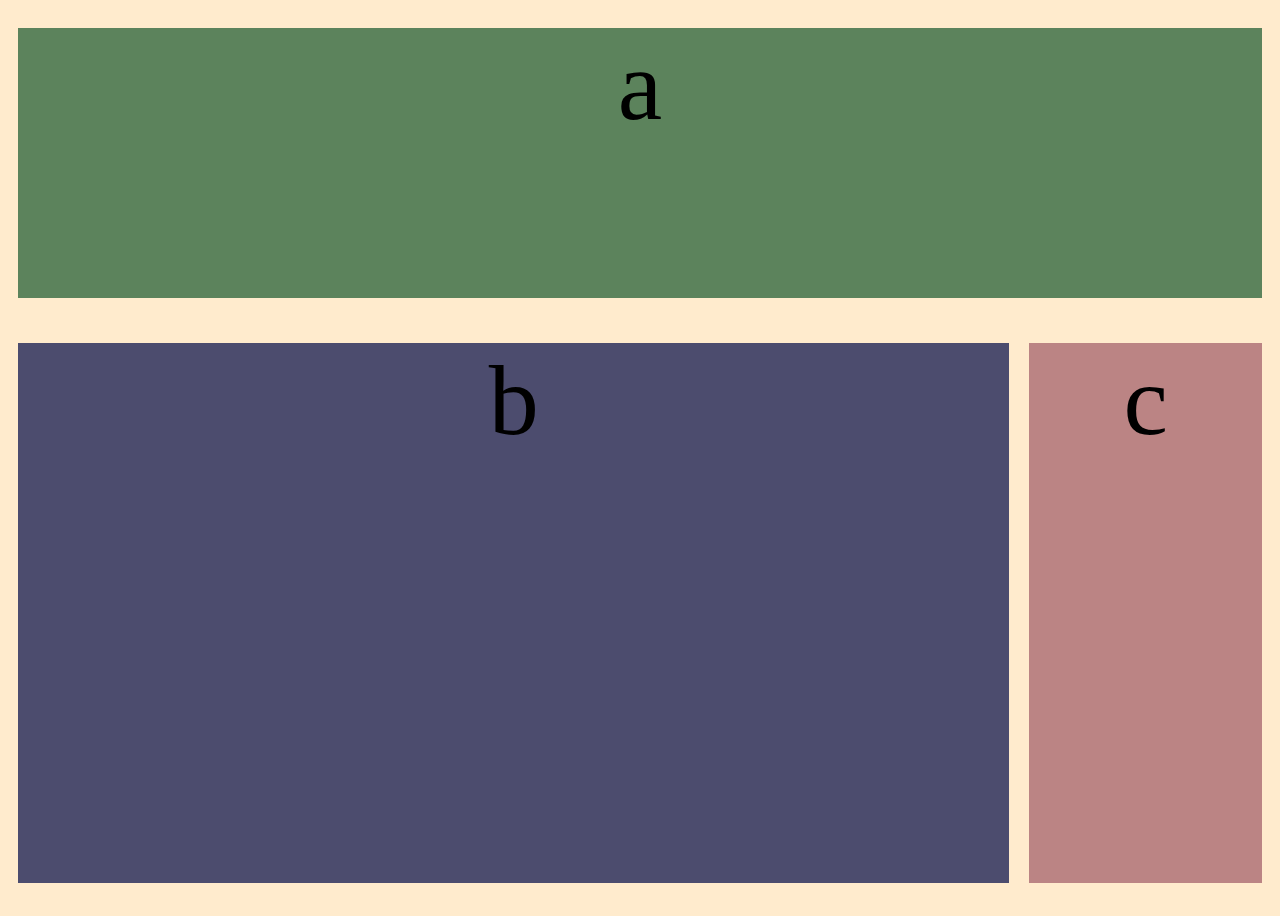
<file: medial-queries1/index.html>
<!DOCTYPE html>
<html lang="en" dir="ltr">
  <head>
    <meta charset="utf-8">
    <title>Media Queries 1</title>
    <link rel="stylesheet" href="main.css">
  </head>
  <body>
    <div class="container">
      <div class="a">a</div>
      <div class="b">b</div>
      <div class="c">c</div>
    </div>
  </body>
</html>
</file>
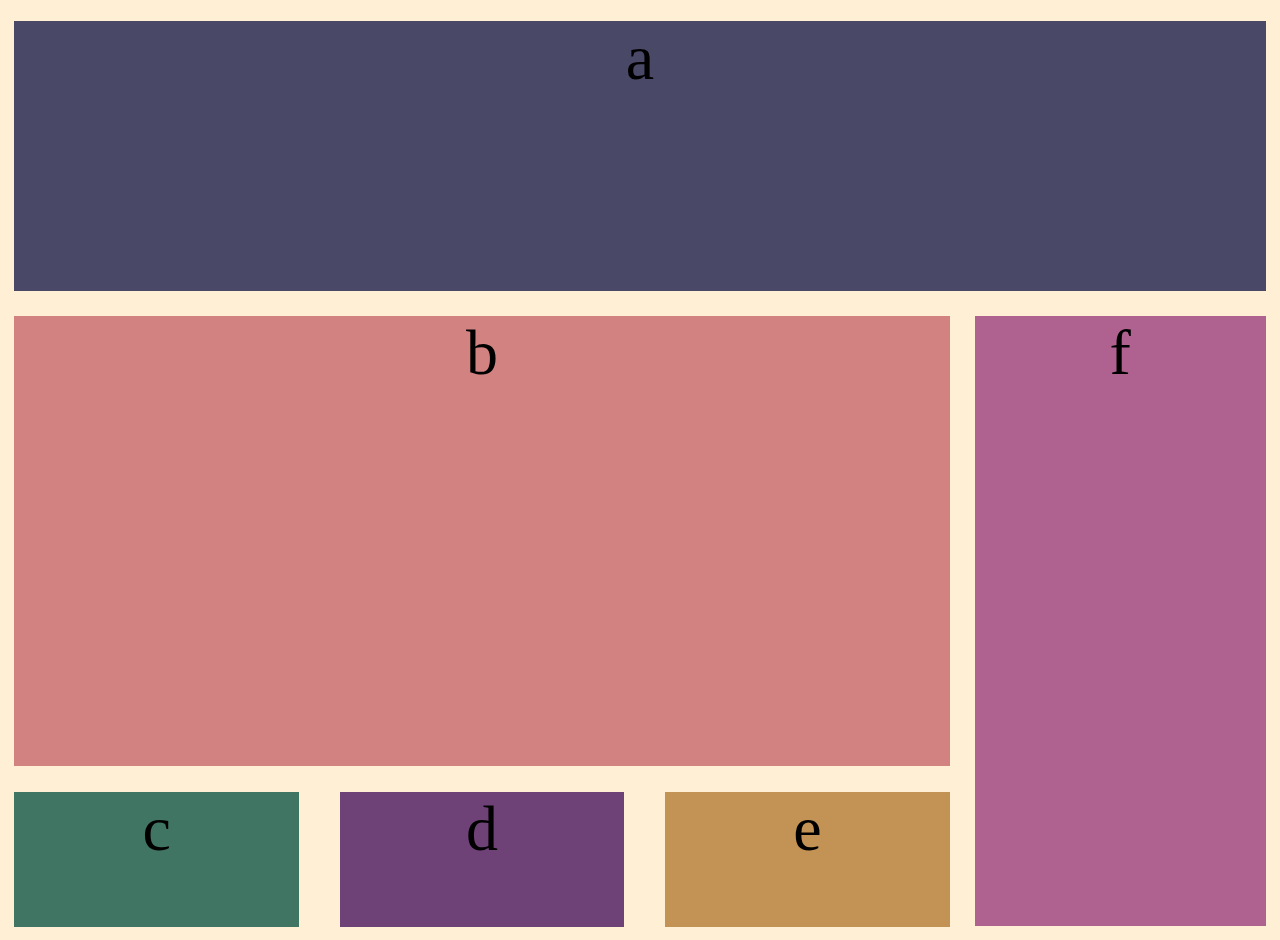
<file: medial-queries2/index.html>
<!DOCTYPE html>
<html lang="en" dir="ltr">
  <head>
    <meta charset="utf-8">
    <title>Media Queries 2</title>
    <link rel="stylesheet" href="main.css">
  </head>
  <body>
    <div class="container">
      <div class="a">a</div>
      <div class="middle-container">
        <div class="b">b</div>
        <div class="c">c</div>
        <div class="d">d</div>
        <div class="e">e</div>
      </div>
      <div class="f">f</div>
    </div>
  </body>
</html>
</file>
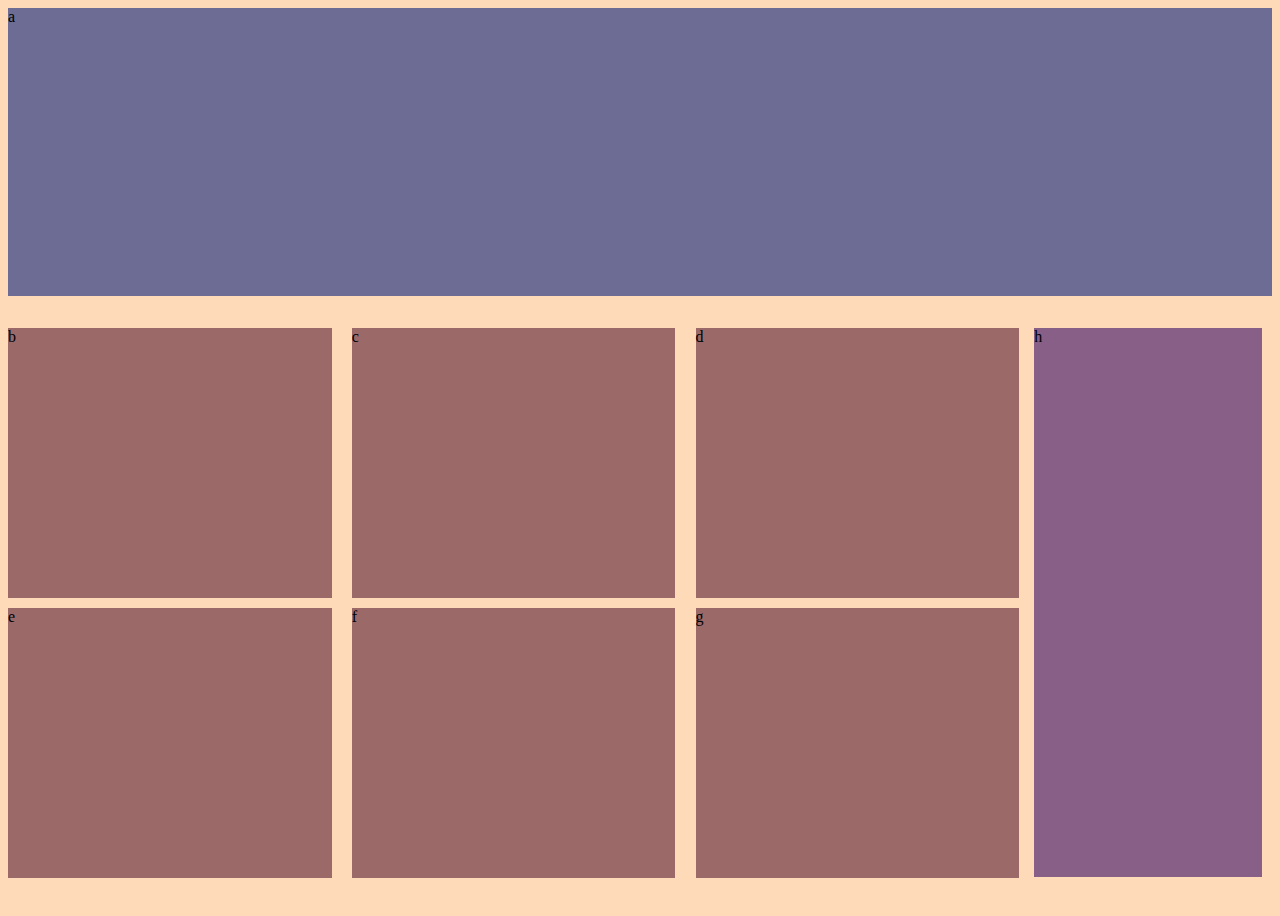
<file: medial-queries3/index.html>
<!DOCTYPE html>
<html lang="en" dir="ltr">
  <head>
    <meta charset="utf-8">
    <title>Media Queries 3</title>
    <link rel="stylesheet" href="main.css">
  </head>
  <body>
    <div class="container">
      <header>a</header>
      <main>
        <div>b</div>
        <div>c</div>
        <div>d</div>
        <div>e</div>
        <div>f</div>
        <div>g</div>
      </main>
      <footer>h</footer>
    </div>
  </body>
</html>
</file>
<file: medial-queries1/main.css>
body {
  background: blanchedalmond;
}

.container{
  display: flex;
  flex-direction: column;
  height: 100vh;
}
div{
  text-align: center;
  font-size: 2.5em;
}
.a, .b, .c{
  margin: .2em .1em;
}
.a{
  flex-grow: 1;
  background-color: rgb(92, 131, 92);
  
}
.b{
  flex-grow: 5;
  background-color: rgb(76, 76, 110);
  height: 65vh;
}
.c{
  flex-grow: 1;
  background-color: rgb(187, 132, 132);
}

@media(min-device-width: 600px) {

  .container{
    flex-direction: row;
    flex-wrap: wrap;
  }
  .a{
    width: 100vw;
    height: 30vh;
  }
  .b, .c{
    height: 60vh;
  }
}
</file>
<file: medial-queries2/main.css>
body {
  background: papayawhip;
}
div:not(.container,.middle-container){
  margin: .2em .1em;
  font-size: 4em;
  text-align: center;
}
.container{
  height: 100vh;
  display: flex;
  flex-wrap: wrap;
}
.a, .f, .b{
  width: 100vw;
}
.a{
  background-color: rgb(73, 73, 103);
  flex-grow: 1;
  height: 15vh;
}
.b{
  background-color: rgb(211, 130, 130);
  flex-grow: 5;
  height: 50vh;
}
.middle-container{
  display: flex;
  flex-wrap: wrap;
  width: 98.3vw;
}
.c, .d, .e{
  width: 28vw;
  flex-grow: 1;
  height: 15vh;
}
.c{
  background-color: rgb(64, 116, 99);
  flex-grow: 1;
}
.d{
  background-color: rgb(111, 66, 119);
  flex-grow: 1;
}
.e{
  background-color: rgb(195, 146, 85);
  flex-grow: 1;
}
.f{
  background-color: rgb(175, 98, 143);
  flex-grow: 1;
  height: 15vh;
}

@media(min-device-width: 600px) {

  .container{
    display: flex;
    flex-direction: row;
    flex-wrap: wrap;
    justify-content: space-between;
  }
  .a{
    width: 100vw;
    height: 30vh;
  }
  .b{
    max-width: 100%;
  }
  .middle-container{
    width: 75%;
    display: flex;
    justify-content: space-between;
  }
  .c,.d,.e{
    max-width: 30%;
  }
  .f{
    max-width: 23%;
    min-height: 67.7%;
  }
}
</file>
<file: medial-queries3/main.css>
body {
  background: peachpuff;
}
.container{
  display: flex;
  flex-wrap: wrap;
  min-height: 100vh;
}
header{
  width: 100%;
  flex-grow: 1;
  height: 20vh;
  background-color: rgb(108, 108, 149);
}
main{
  display: flex;
  flex-wrap: wrap;
  justify-content: space-between;
  width: 100%;
  gap: 10px;
  height: 39vh;
}
main div{
  width: 32%;
  background-color: rgb(156, 105, 105);
}
footer{
  width: 100%;
  height: 39vh;
  background-color: rgb(135, 95, 135);
}

@media(min-device-width: 600px) {

  header{
    height: 32vh;
  }
  main{
    width: 80%;
    height: 60vh;
    margin-right: 15px;
  }
  main div{
    height: 30vh;
  }
  footer{
    width: 18%;
    height: 61vh;
  }
}
</file>
